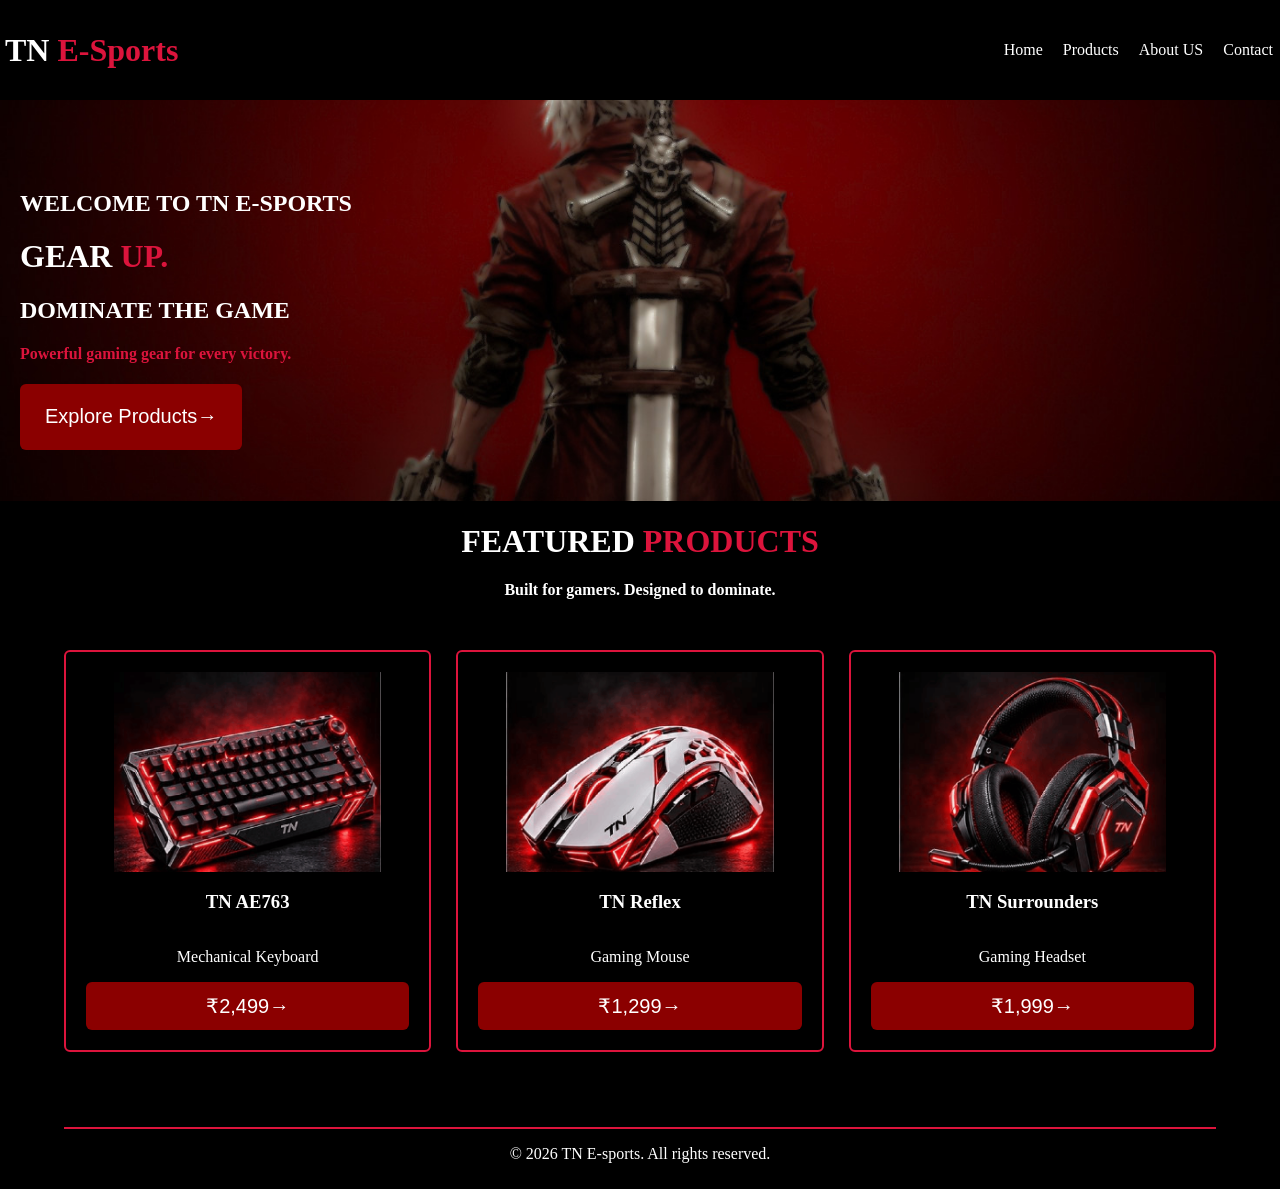
<file: index.html>
<html>
<head>
    <title> TN E-Sports </title>
    <meta name="viewport" content="widht=device-width , initial-scale = 1.0">
    <link rel="stylesheet" href="index.css">
</head>
<body>

<header>
            <h1><a href="#top">TN <span>E-Sports</span></a></h1>

            <p>
                <a href="index.html">Home</a>
                <a href="products.html">Products</a>
                <a href="about_us.html">About US</a>
                <a href="contact_us.html">Contact</a>
            </p>


        </header>

        <div id="hero">
        <h2 > WELCOME TO TN E-SPORTS</h2>
        <h1>GEAR <span> UP.</span></h1>
        <h2 >DOMINATE THE GAME </h2>
        <h4>Powerful gaming gear for every victory.</h4>

        <a href="products.html"><button>Explore Products→</button></a>
                </div>


                <div id="text">
                    <h1>FEATURED <span>PRODUCTS</span></h1>
                    <h4>Built for gamers. Designed to dominate.</h4>


                </div>

               <div class="Products">

                    
                    <div class="product-card">
                        <img src="Images/k1.png" alt="">
                        <h3>TN AE763</h3>
                        <p>Mechanical Keyboard</p>
                        <button>₹2,499→</button>
                    </div>
                    <div class="product-card">
                        <img src="Images/m1.png" alt="">
                        <h3>TN Reflex</h3>
                        <p>Gaming Mouse</p>
                        <button>₹1,299→</button>
                    </div>
                    <div class="product-card">
                        <img src="Images/h1.png" alt="">
                        <h3>TN Surrounders</h3>
                        <p>Gaming Headset</p>
                        <button>₹1,999→</button>
                    </div>
                
</div>


<h3 id="btm">


</h3>
        <footer>
                <hr>
                <p>© 2026 TN E-sports. All rights reserved.</p>
                
            </footer>


</body>

</html>
</file>
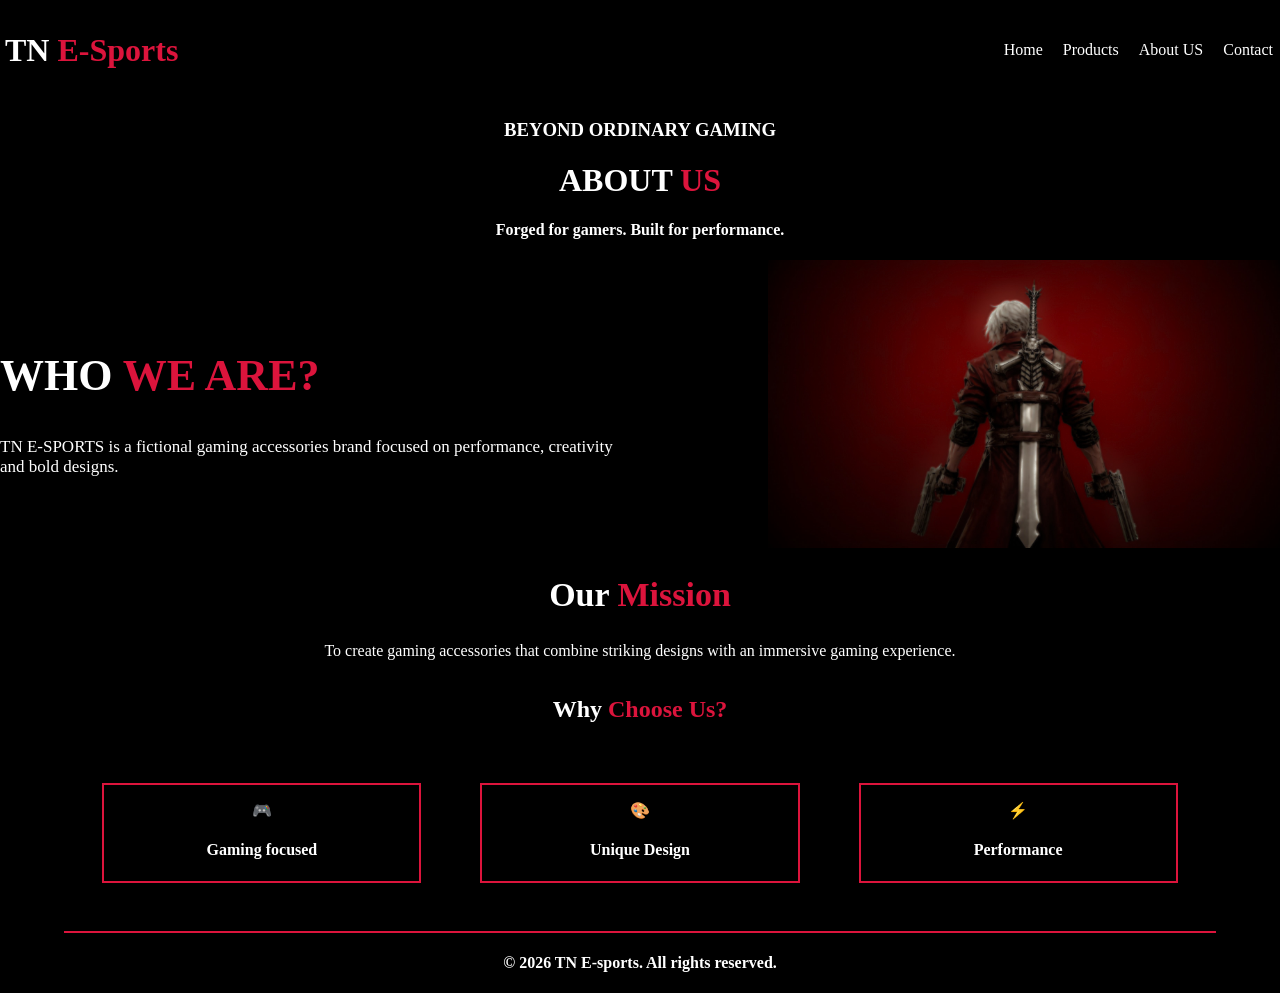
<file: about_us.html>
<html>
    <head>
        <title>ABOUT US</title>
        <meta name="viewport" content="with=device-width , initial-scale=1.0">
        <link rel="stylesheet" href="about.css">
    </head>
    <body>
        <header>
       <h1><a href="#top">TN <span>E-Sports</span></a></h1>

            <p>
                <a href="index.html">Home</a>
                <a href="products.html">Products</a>
                <a href="about_us.html">About US</a>
                <a href="contact_us.html">Contact</a>
            </p>


        </header>
        <div id="hero">
            <h3> BEYOND ORDINARY GAMING </h3>
            <h1> ABOUT <span>US</span> </h1>
            <h4> Forged for gamers. Built for performance.</h4> 

        </div>

                <div class="about-text">
                    <div id="abt">
                    <h2> WHO <span>WE ARE?</span> </h2>
                    <p>TN E-SPORTS is a fictional gaming accessories brand focused on performance, creativity and bold designs.</p>

                
        </div>
        <img src="Images/bg.png" alt="img">        
        </div>

        <div id="mission">
            <h2> Our <span>Mission</span> </h2>
            <p>To create gaming accessories that combine striking designs with an immersive gaming experience.</p>
        </div>
        <h2 id="h">Why <span>Choose Us?</span></h2>
        <div class="choose">    
        
    
        <div class="feature">
            
                    <p>🎮</p>
                    <h4>Gaming focused</h4>

                </div>
        
                <div  class="feature">
                    <p>🎨</p>
                    <h4>Unique Design</h4>
                </div>
  
                <div  class="feature">
                    <p>⚡</p>
                    <h4>Performance</h4>

                </div>
        </div>
        
         
<footer>
    <hr>
    <h4>© 2026 TN E-sports. All rights reserved.</h4>
</footer>
    </body>
</html>
</file>
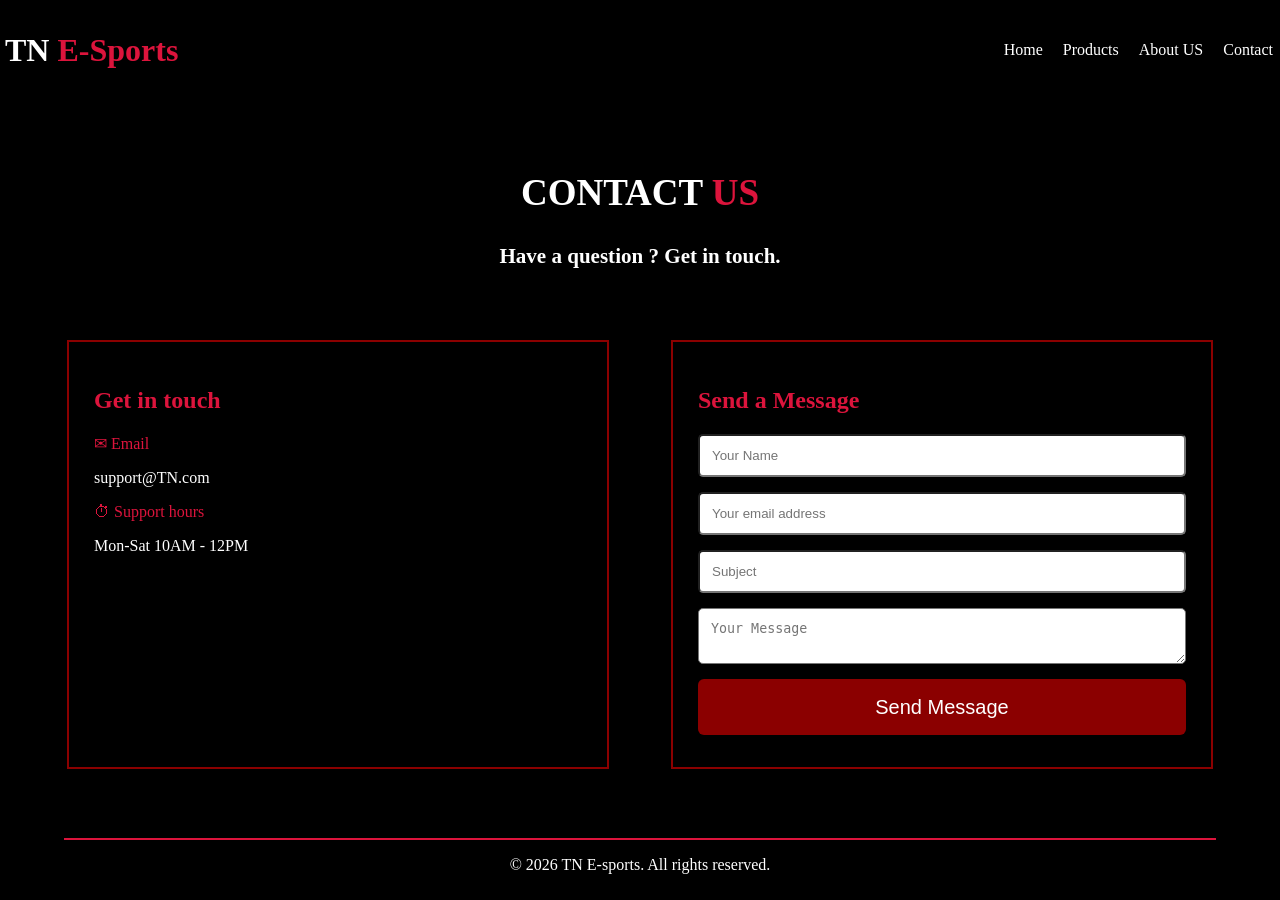
<file: contact_us.html>
<html>
    <head>
            <title>Contact US</title>
            <meta name="viewport" content="width=device-width , initial-scale=1.0">
        <link rel="stylesheet" href="contact_us.css">
    </head>
    <body>
        <header>
         <h1><a href="#top">TN <span>E-Sports</span></a></h1>

            <p>
                <a href="index.html">Home</a>
                <a href="products.html">Products</a>
                <a href="about_us.html">About US</a>
                <a href="contact_us.html">Contact</a>
            </p>


        </header>
        <div id="hero">
        <h2 > CONTACT  <span>US</span> </h2>
        <h3> Have a question ? Get in touch.</h3>
                </div>
        <div class="contact-container">
            <div id="contacts">
                <h2> Get in touch</h2>
                <label id="head">✉ Email</label><br>
                <p>support@TN.com</p>
                <label id="head">⏱ Support hours</label><br>
                <p>Mon-Sat 10AM - 12PM</p>
            </div>
        
            <div id="form">
                <h2>Send a Message</h2>
                <form>
                
                <input type="text" placeholder="Your Name"><br>
                <input type="email" placeholder="Your email address"><br>
                <input type="text" placeholder="Subject"><br>
                <textarea placeholder="Your Message"></textarea><br>
                    <button type="submit" onclick="sub()">Send Message</button>
                
                </form>

            </div>
            </div>
            <footer>
                <hr>
                <p>© 2026 TN E-sports. All rights reserved.</p>
                
            </footer>
        
            <script>

                function sub(){


                        alert("Your Message has been sent !");
                }

            </script>
    </body>
</html>
</file>
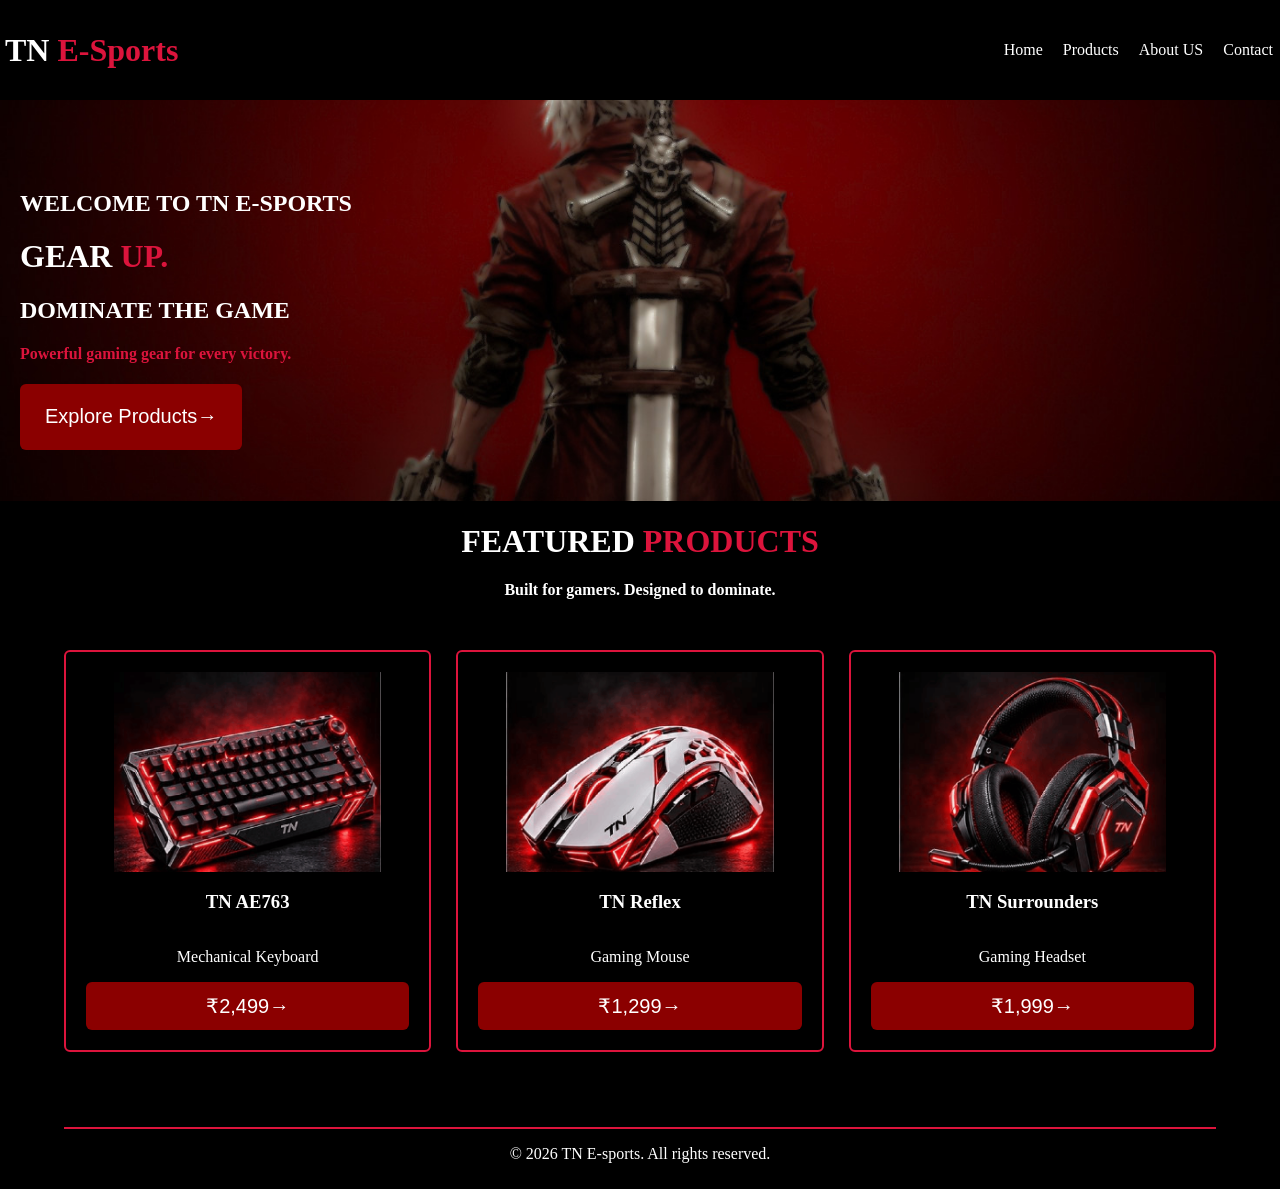
<file: homepage.html>
<html>
<head>
    <title> TN E-Sports </title>
    <meta name="viewport" content="widht=device-width , initial-scale = 1.0">
    <link rel="stylesheet" href="homepage.css">
</head>
<body>

<header>
            <h1><a href="#top">TN <span>E-Sports</span></a></h1>

            <p>
                <a href="homepage.html">Home</a>
                <a href="products.html">Products</a>
                <a href="about_us.html">About US</a>
                <a href="contact_us.html">Contact</a>
            </p>


        </header>

        <div id="hero">
        <h2 > WELCOME TO TN E-SPORTS</h2>
        <h1>GEAR <span> UP.</span></h1>
        <h2 >DOMINATE THE GAME </h2>
        <h4>Powerful gaming gear for every victory.</h4>

        <a href="products.html"><button>Explore Products→</button></a>
                </div>


                <div id="text">
                    <h1>FEATURED <span>PRODUCTS</span></h1>
                    <h4>Built for gamers. Designed to dominate.</h4>


                </div>

               <div class="Products">

                    
                    <div class="product-card">
                        <img src="Images/k1.png" alt="">
                        <h3>TN AE763</h3>
                        <p>Mechanical Keyboard</p>
                        <button>₹2,499→</button>
                    </div>
                    <div class="product-card">
                        <img src="Images/m1.png" alt="">
                        <h3>TN Reflex</h3>
                        <p>Gaming Mouse</p>
                        <button>₹1,299→</button>
                    </div>
                    <div class="product-card">
                        <img src="Images/h1.png" alt="">
                        <h3>TN Surrounders</h3>
                        <p>Gaming Headset</p>
                        <button>₹1,999→</button>
                    </div>
                
</div>


<h3 id="btm">


</h3>
        <footer>
                <hr>
                <p>© 2026 TN E-sports. All rights reserved.</p>
                
            </footer>


</body>

</html>
</file>
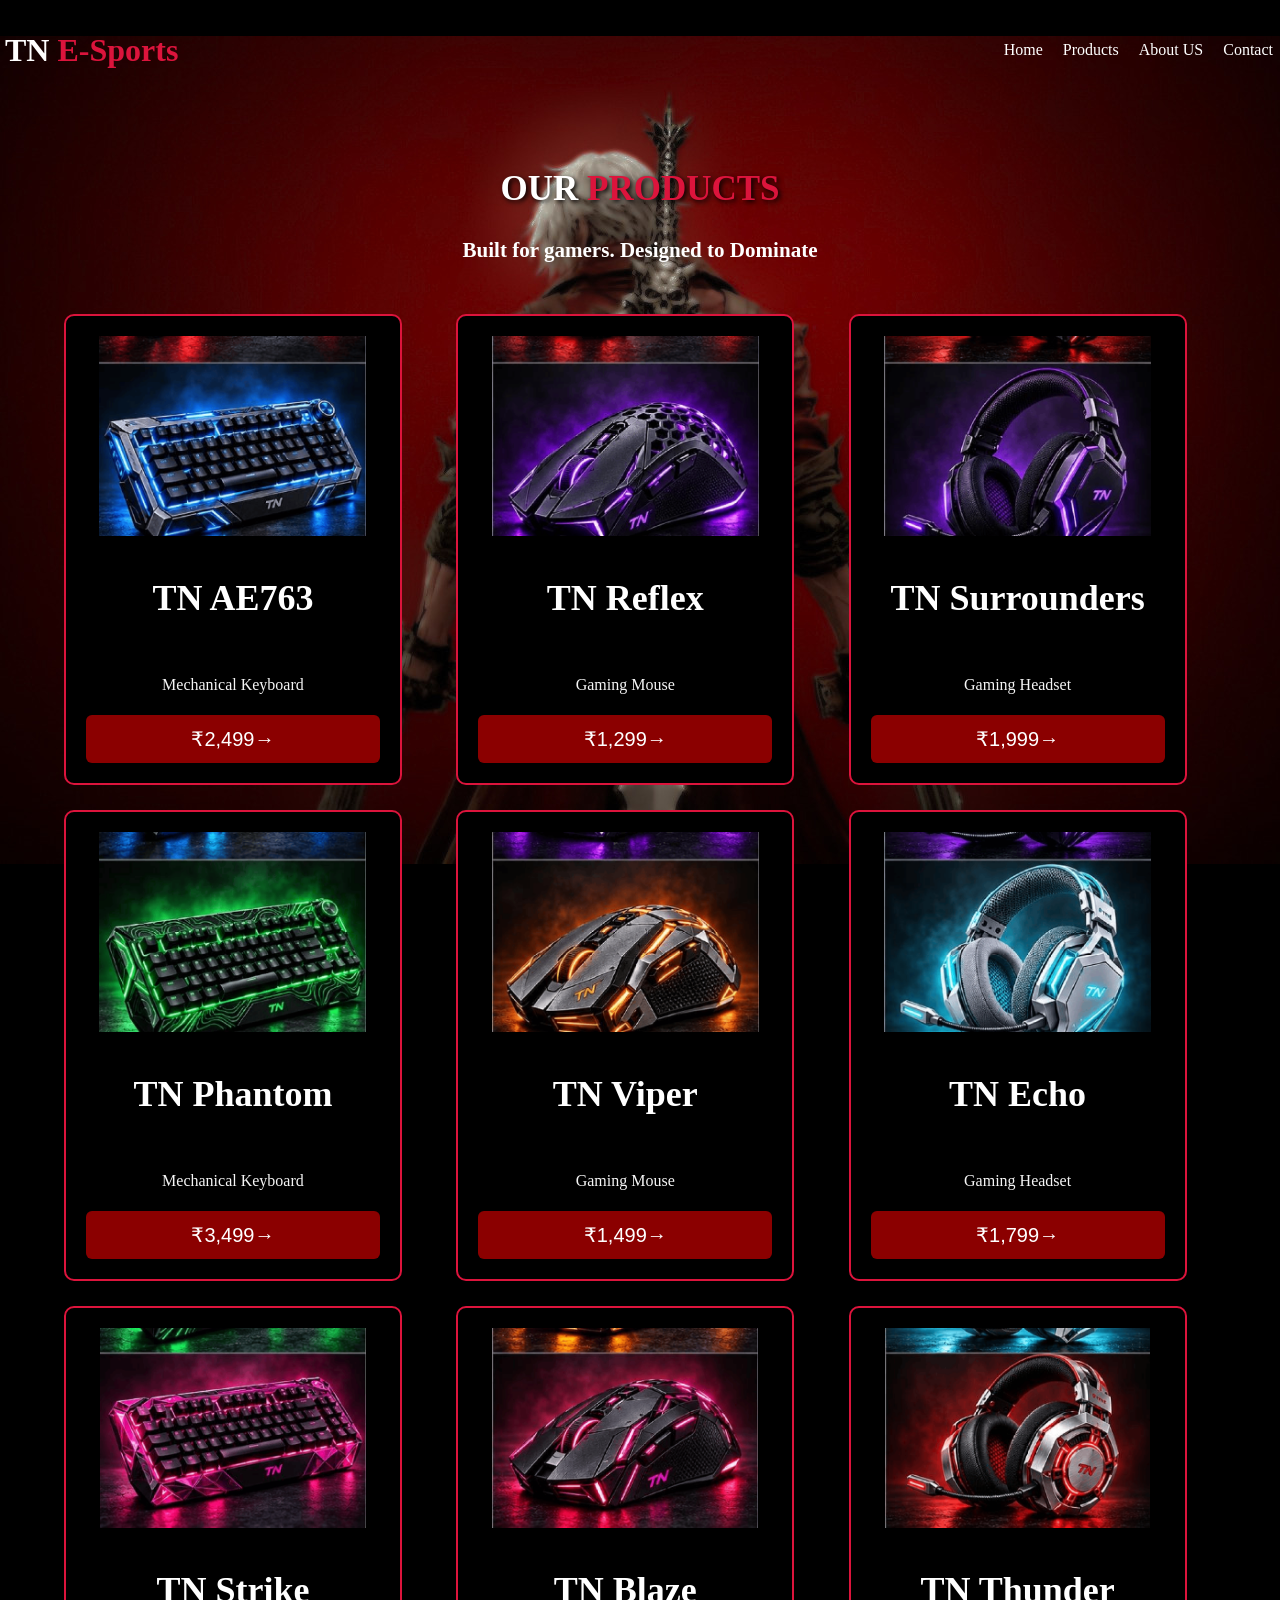
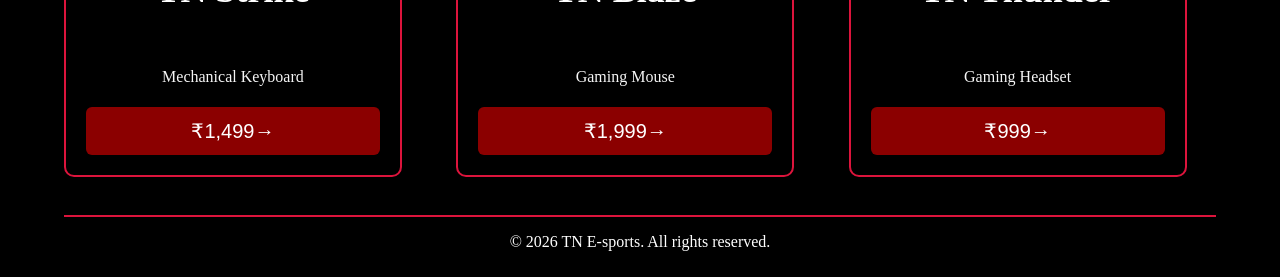
<file: products.html>
<html>
    <head>
            <title>PRODUCTS</title>

            <meta name="viewport"  content="width=device-width,initial-scale = 1.0">
        <link rel="stylesheet" href="products.css">
    </head>
    <body>
        <header>
          <h1><a href="#top">TN <span>E-Sports</span></a></h1>

            <p>
                <a href="index.html">Home</a>
                <a href="products.html">Products</a>
                <a href="about_us.html">About US</a>
                <a href="contact_us.html">Contact</a>
            </p>


        </header>

        <div id="hero">
        <h2 ><b> OUR <span>PRODUCTS</span> </b></h2>
        <h3> Built for gamers. Designed to Dominate</h3></b>
                </div>

                <div class="Products">
                    <div class="product-card">
                        <img src="Images/k2.png" alt="">
                        <h3>TN AE763</h3>
                        <p>Mechanical Keyboard</p>
                        <button>₹2,499→</button>
                    </div>
                    <div class="product-card">
                        <img src="Images/m2.png" alt="">
                        <h3>TN Reflex</h3>
                        <p>Gaming Mouse</p>
                        <button>₹1,299→</button>
                    </div>
                    <div class="product-card">
                        <img src="Images/h2.png" alt="">
                        <h3>TN Surrounders</h3>
                        <p>Gaming Headset</p>
                        <button>₹1,999→</button>
                    </div>
                    <div class="product-card">
                        <img src="Images/k3.png" alt="">
                        <h3>TN Phantom</h3>
                        <p>Mechanical Keyboard</p>
                        <button>₹3,499→</button>
                    </div>
                    <div class="product-card">
                        <img src="Images/m3.png" alt="">
                        <h3>TN Viper</h3>
                        <p>Gaming Mouse</p>
                        <button>₹1,499→</button>
                    </div>
                    <div class="product-card">
                        <img src="Images/h3.png" alt="">
                        <h3>TN Echo</h3>
                        <p>Gaming Headset</p>
                        <button>₹1,799→</button>
                    </div>
                    <div class="product-card">
                        <img src="Images/k4.png" alt="">
                        <h3>TN Strike</h3>
                        <p>Mechanical Keyboard</p>
                        <button>₹1,499→</button>
                    </div>
                    <div class="product-card">
                        <img src="Images/m4.png" alt="">
                        <h3>TN Blaze</h3>
                        <p>Gaming Mouse</p>
                        <button>₹1,999→</button>
                    </div>
                    <div class="product-card">
                        <img src="Images/h4.png" alt="">
                        <h3>TN Thunder</h3>
                        <p>Gaming Headset</p>
                        <button>₹999→</button>
                    </div>



                </div>
     <footer>
                <hr>
                <p>© 2026 TN E-sports. All rights reserved.</p>
                
            </footer>
       

    </body>
</html>
</file>
<file: index.css>
header {

      padding-right: 7px;
        padding-left: 5px;
        
        margin: 0;
        position : sticky;
       
        top : 0;
        z-index: 100;
        display: flex;
        justify-content: space-between;
        align-items: center;

        height : 100px;


}
header h1 {
    
    color : white;

}

header a {
    gap : 35px;
    color: white;
    text-decoration: none;


}
header p{

        display: flex;
        gap: 20px;
        
    }


 body{
        background-color: black;
        margin : 0;
        padding : 0;
        display: flex;
        flex-direction: column;
        min-height: 100vh;
    }

footer {
    margin-top: auto;
    text-align: center;
    padding-bottom:10px ;
    color : white;

}

footer hr {
    border: none;
    background-color: crimson;
    height: 2px;
    width: 90%;
} 


 .Products {
    
    display: grid;
    grid-template-columns: repeat(3,1fr);
    gap: 25px ;
    width: 90%;
    margin: 30px auto;



 }

 .product-card {

    box-sizing: border-box;
    width: auto;

    padding: 20px;
    border: 2px solid crimson;
    border-radius: 6px;
color: white;
    display: flex;
    flex-direction: column;
    align-items: center;
    text-align: center;

 }
    .product-card img {
        object-fit: contain;
        width: 100%;
        height: 200px;
        display: block;
        margin:  0 auto;
        border: none;
    }
    .product-card button{
      
        background-color: darkred;
    color: white;
    padding : 12px 25px;
    border: none;
    border-radius: 6px;
    width: 100%;
    height: 15%;
    font-size:20px;
    }

    #hero {
        color:white;
        background-image: url(Images/bg.png); 
        background-repeat: no-repeat;
        background-size: cover;
    background-position: center;
    

    
    color: white;
   padding : 70px 20px;


    }
    #text {

        color: white;

        text-align: center;
    }
    span{

        color:crimson;

    }
button{
    background-color: darkred;
    color: white;
    padding : 12px 25px;
    border: none;
    border-radius: 6px;
    
    height: 25%;
    font-size:20px;
}

#hero h4 {

    color: crimson;

}

@media (max-width : 768px) {
     .Products{

        grid-template-columns:1fr;

        width: 90%;
        gap : 20px;
    }
    .product-card{

        width: 100%;
          box-sizing: border-box;
        padding: 15px;
} 
.product-card img{

height: 180px;
object-fit: contain;

}


header {

    flex-direction: column;
    justify-content: center;
    height: auto;
    padding : 12px;
    box-sizing: border-box;

}

header h1 {
    font-size : 25px;

    text-align: center;


}

header p {
    display: flex;
    flex-wrap: wrap;
    justify-content: center;
    gap: 15px;
}

#hero{

       text-align: center;
    gap : 15px;
    background-position: center;
    }
    
    #footer {
        text-align: center;
        padding : 10px;

    }
}


html {

    scroll-behavior: smooth;

}
</file>
<file: about.css>
body {

      color: white;
        background-color:black;
        margin : 0;
        padding : 0;
        display: flex;
        flex-direction: column;
        min-height: 100vh;


}
header a {
    gap : 35px;
    color: white;
    text-decoration: none;


}
header p{

        display: flex;
        gap: 20px;
        
    }



header{

   
      padding-right: 7px;
        padding-left: 5px;
        
        margin: 0;
        position : sticky;
       
        top : 0;
        z-index: 100;
        display: flex;
        justify-content: space-between;
        align-items: center;

        height : 100px;


}


 span {

    color: crimson;

 }

 #hero {

    text-align: center;
 

}

.about-text {


    display: flex;
    justify-content:space-between;
    gap:40px;
    align-items: center;

}
#abt {

width: 50%;

}
#abt h2{

    font-size: 44px;

}
#abt p{

    font-size: 17px;

}
.about-text img {

    width : 40%;

}

.choose {

    display: grid;
    grid-template-columns: repeat(3,1fr);
    text-align: center;

    gap: 59px;

    padding: 40px 8%;
}



#mission {

    text-align: center;

}
#h{

    text-align: center;

    
}


.feature {


    border: 2px solid crimson;
    
}


footer {

    text-align: center;
    color : white;

}

footer hr{

    border: none;
    background-color: crimson;
    height: 2px;
    width: 90%;
}

#mission h2{
    font-size: 34px;

    
}

@media (max-width: 768px) {
    
    .about-text {

        flex-direction: column;

    }
    .choose {

        grid-template-columns: 1fr ;
        gap : 20px;
    
    }

    #abt {

        width: 90%;

    }
    .about-text img{

        width: 90%;

    }

}


@media (max-width:480px) {
    
    header {

        height: auto;
        flex-direction: column;
        padding : 10px;

    }
        header p{

            flex-wrap : wrap;
            justify-content: center;
            gap : 12px;
        }

        #abt p {

            font-size:15px ;


        }
        #abt h2 {
            font-size: 30px;

        }

        .about-text {
            gap : 20px;
            padding: 15px;

        }

            .choose{
            
                    gap: 15px;
                padding : 20px;
            }
    }

    
html {

    scroll-behavior: smooth;

}
</file>
<file: contact_us.css>
header {

      padding-right: 7px;
        padding-left: 5px;
        
        margin: 0;
        position : sticky;
        
        top : 0;
        z-index: 100;
        display: flex;
        justify-content: space-between;
        align-items: center;

        height : 100px;


}
header h1 {
    
    color : white;

}

header a {
    gap : 35px;
    color: white;
    text-decoration: none;


}
header p{

        display: flex;
        gap: 20px;
        
    }


 body{
        background-color: black;
        margin : 0;
        padding : 0;
        display: flex;
        flex-direction: column;
        min-height: 100vh;
    }

footer {
    margin-top: auto;
    text-align: center;
    padding-bottom:10px ;
    color : white;

}

.contact-container {
    
    display: flex;
    justify-content: space-evenly;
    gap:25px;
    padding: 50px 30px;

}
#form , #contacts {

    width: 40%;
    padding : 25px;
    background-color:black;
    color:white;
    border: 2px solid  darkred;
    border-radius: 10xp;


}
#form input,
#form textarea {
    width: 100%;
    padding: 12px;
    margin-bottom: 15px;
    box-sizing: border-box;
    border-radius: 5px;
}
#hero {
    text-align: center;
    margin-top: 40px;
    font-size: large;
    color:white;
}

#form button{
    background-color: darkred;
    color: white;
    padding : 12px 25px;
    border: none;
    border-radius: 6px;
    width: 100%;
    height: 15%;
    font-size:20px;



}

footer hr {
    border: none;
    background-color: crimson;
    height: 2px;
    width: 90%;
} 
#hero h2{

    font-size: 37px;

}
#heading {
    font-size: 30px;
    color : crimson;
    
}

.contact-container h2{

    color : crimson;

}
#head {
    color : crimson;
}
span{

        color:crimson;

    }



    @media (max-width : 768px) {
        

        header {

            flex-direction: column;
            justify-content: center;
            height: auto;
            padding : 12px;

            box-sizing: border-box;

        }
    
        header h1{

            font-size: 25px;
        }
        header p{

            justify-content: center;
            flex-wrap: wrap;
            gap : 15px;

        }

        .contact-container{

            flex-direction: column ;
            align-items: center;
            padding : 20px 15px;
            gap : 20px;
        }

    
        #form , #contacts {


            width: 100%;
            box-sizing: border-box;
            }
    
    
    #hero {

        padding : 0 15px;

    }

}


html {

    scroll-behavior: smooth;

}
</file>
<file: homepage.css>
header {

      padding-right: 7px;
        padding-left: 5px;
        
        margin: 0;
        position : sticky;
       
        top : 0;
        z-index: 100;
        display: flex;
        justify-content: space-between;
        align-items: center;

        height : 100px;


}
header h1 {
    
    color : white;

}

header a {
    gap : 35px;
    color: white;
    text-decoration: none;


}
header p{

        display: flex;
        gap: 20px;
        
    }


 body{
        background-color: black;
        margin : 0;
        padding : 0;
        display: flex;
        flex-direction: column;
        min-height: 100vh;
    }

footer {
    margin-top: auto;
    text-align: center;
    padding-bottom:10px ;
    color : white;

}

footer hr {
    border: none;
    background-color: crimson;
    height: 2px;
    width: 90%;
} 


 .Products {
    
    display: grid;
    grid-template-columns: repeat(3,1fr);
    gap: 25px ;
    width: 90%;
    margin: 30px auto;



 }

 .product-card {

    box-sizing: border-box;
    width: auto;

    padding: 20px;
    border: 2px solid crimson;
    border-radius: 6px;
color: white;
    display: flex;
    flex-direction: column;
    align-items: center;
    text-align: center;

 }
    .product-card img {
        object-fit: contain;
        width: 100%;
        height: 200px;
        display: block;
        margin:  0 auto;
        border: none;
    }
    .product-card button{
      
        background-color: darkred;
    color: white;
    padding : 12px 25px;
    border: none;
    border-radius: 6px;
    width: 100%;
    height: 15%;
    font-size:20px;
    }

    #hero {
        color:white;
        background-image: url(Images/bg.png); 
        background-repeat: no-repeat;
        background-size: cover;
    background-position: center;
    

    
    color: white;
   padding : 70px 20px;


    }
    #text {

        color: white;

        text-align: center;
    }
    span{

        color:crimson;

    }
button{
    background-color: darkred;
    color: white;
    padding : 12px 25px;
    border: none;
    border-radius: 6px;
    
    height: 25%;
    font-size:20px;
}

#hero h4 {

    color: crimson;

}

@media (max-width : 768px) {
     .Products{

        grid-template-columns:1fr;

        width: 90%;
        gap : 20px;
    }
    .product-card{

        width: 100%;
          box-sizing: border-box;
        padding: 15px;
} 
.product-card img{

height: 180px;
object-fit: contain;

}


header {

    flex-direction: column;
    justify-content: center;
    height: auto;
    padding : 12px;
    box-sizing: border-box;

}

header h1 {
    font-size : 25px;

    text-align: center;


}

header p {
    display: flex;
    flex-wrap: wrap;
    justify-content: center;
    gap: 15px;
}

#hero{

       text-align: center;
    gap : 15px;
    background-position: center;
    }
    
    #footer {
        text-align: center;
        padding : 10px;

    }
}


html {

    scroll-behavior: smooth;

}
</file>
<file: products.css>
@import url(contact_us.css);
header {

      padding-right: 7px;
        padding-left: 5px;
        
        margin: 0;
        position : sticky;
        
        top : 0;
        z-index: 100;
        display: flex;
        justify-content: space-between;
        align-items: center;

        height : 100px;


}
span{

        color:crimson;

    }
header h1 {
    
    color : white;

}

header a {
    gap : 35px;
    color: white;
    text-decoration: none;


}
header p{

        display: flex;
        gap: 20px;
        
    }


 body{
        background-color: black;
        margin : 0;
        padding : 0;
        display: flex;
        flex-direction: column;
        min-height: 100vh;
        background-image: url(Images/bg.png) ;
        background-attachment: fixed;
        background-position: center;
        background-repeat: no-repeat;    
        }

    .Products {

        display: grid;
        grid-template-columns: repeat(3,1fr);
        gap : 25px;
        width: 90%;
        margin: 30px auto;
           
    }

    .product-card {
        padding-left: 20px;
        display: flex;
        flex-direction: column;
        align-items: center;
        gap: 5px;
        padding:20px;
        color:crimson;
  
        background-color:black;
        border-radius: 10px;
        border: 2px solid crimson;
        
        width: 80%;
    }
.product-card p {

    color : whitesmoke;


}
    .product-card h3{

        font-size: 36;    
        color: white;



    }
    .product-card button{
      
        background-color: darkred;
    color: white;
    padding : 12px 25px;
    border: none;
    border-radius: 6px;
    width: 100%;
    height: 15%;
    font-size:20px;



    }
img {
    width : 100%;
    height: 200px;
    object-fit: contain;


}

#hero h2 {
text-shadow: 2px 2px 5px black ;
font-size: 35px;

}

footer {

    color: white;

}


@media (max-width:768px) {
 

    .Products{

        grid-template-columns: repeat(2,1fr);

        width: 90%;
        gap : 20px;
    }
    .product-card{

        width: 100%;
          box-sizing: border-box;
        padding: 15px;
} 
.product-card img{

height: 180px;
object-fit: contain;

}

}
@media (max-width:480px) {

    .Products{

        grid-template-columns: repeat(1,1fr);

    }
}

html {

    scroll-behavior: smooth;

}
</file>
